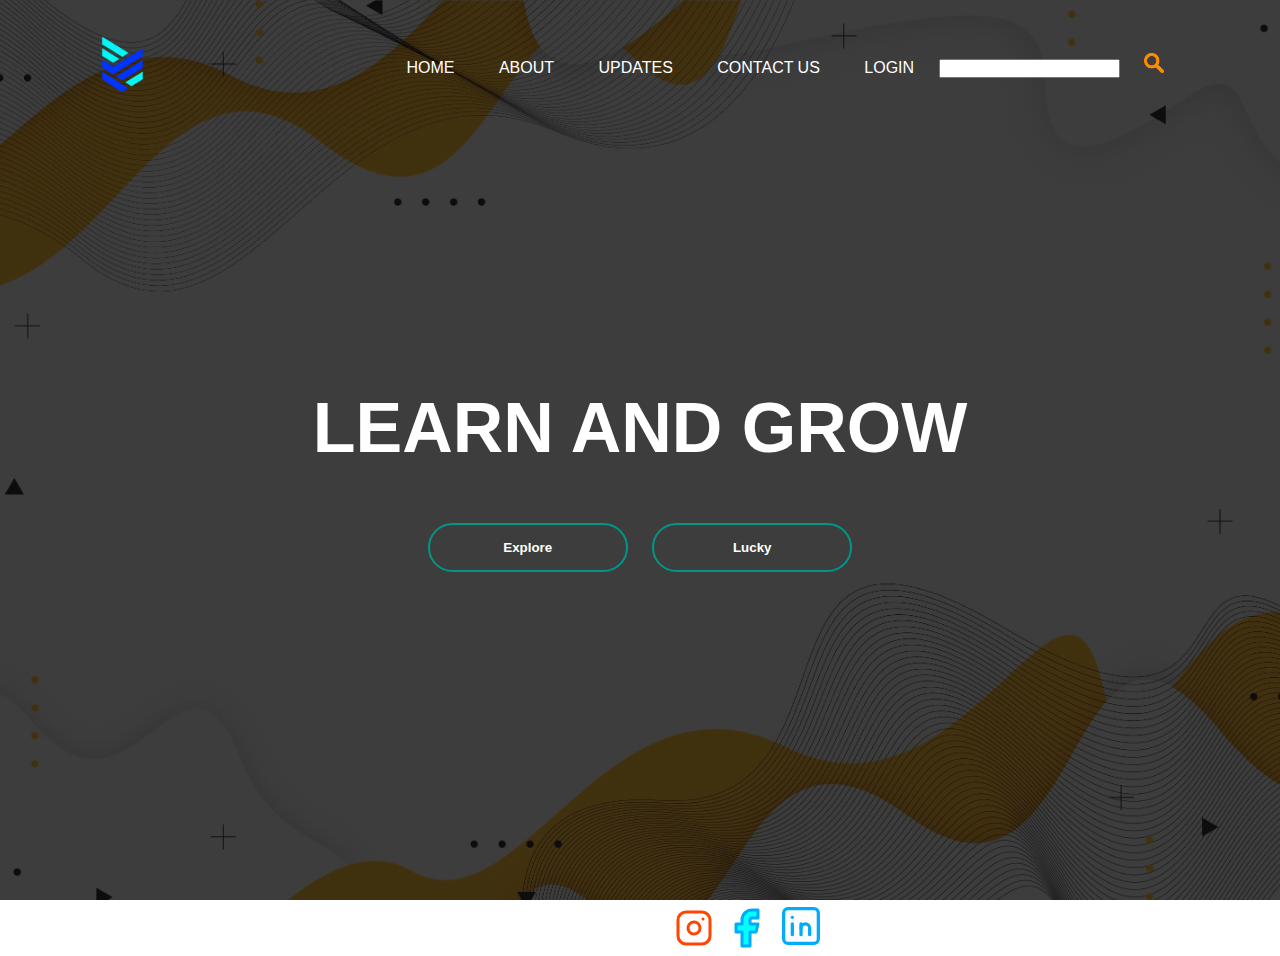
<file: index.html>
<html>

<head>
    <title>Resources</title>
    <link rel="stylesheet" href="style.css">
    <link rel="icon" type="image/svg+xml" href="logo.png">

</head>

<body>
    <div class="banner">
        <div class="navbar">
            <a href="Home.html"><img src="Logo.png" class="logo"></a>
            <ul>
                <li>
                <li> <a href="Home.html">Home</a> </li>
                <li> <a href="about.html" target="_blank">About</a> </li>
                <li><a href="Update.html">Updates</a> </li>
                <li> <a href="">Contact US</a> </li>
                <li> <a href="Login.html">Login</a> </li>
                <input type="search" name="Abc" id="se">
                <li><a href=""><img src="serc.png" class="search"></a></li>
                </li>
            </ul>
        </div>
    </div>
    <div class="content">
        <h1>LEARN AND GROW</h1>
        <!-- <p></p> -->
        <div>
            <button type="button"><span></span><a href="explore.html">Explore</a></button>
            <button type="button" href=""><span></span><a href="lucky.html">Lucky</a></button>
        </div>
    </div>

    </div>
    <div>
        <footer>
            <a target="_blank" href="https://www.instagram.com/akshaymatale008/" class="insta-icon"><svg xmlns="http://www.w3.org/2000/svg"
                    class="icon icon-tabler icon-tabler-brand-instagram" width="48" height="48" viewBox="0 0 24 24"
                    stroke-width="1.5" stroke="#ff4500" fill="none" stroke-linecap="round" stroke-linejoin="round" >
                    <path stroke="none" d="M0 0h24v24H0z" fill="" />
                    <rect x="4" y="4" width="16" height="16" rx="4" />
                    <circle cx="12" cy="12" r="3" />
                    <line x1="16.5" y1="7.5" x2="16.5" y2="7.501" />
                </svg></a>
            <a target="_blank" href="https://facebook.com/akshay.matale.54" class="fa-icon"><svg xmlns="http://www.w3.org/2000/svg"
                    class="icon icon-tabler icon-tabler-brand-facebook" width="48" height="48" viewBox="0 0 24 24"
                    stroke-width="1.5" stroke="#00abfb" fill="aqua" stroke-linecap="round" stroke-linejoin="round">
                    <path stroke="none" d="M0 0h24v24H0z" fill="none" />
                    <path d="M7 10v4h3v7h4v-7h3l1 -4h-4v-2a1 1 0 0 1 1 -1h3v-4h-3a5 5 0 0 0 -5 5v2h-3" />
                </svg></a>
            <a target="" href="" class="fa fa-LinkedIn" title="LinkedIn"><svg xmlns="http://www.w3.org/2000/svg"
                    class="icon icon-tabler icon-tabler-brand-linkedin" width="52" height="52" viewBox="0 0 24 24"
                    stroke-width="1.5" stroke="#00abfb" fill="none" stroke-linecap="round" stroke-linejoin="round">
                    <path stroke="none" d="M0 0h24v24H0z" fill="none" />
                    <rect x="4" y="4" width="16" height="16" rx="2" />
                    <line x1="8" y1="11" x2="8" y2="16" />
                    <line x1="8" y1="8" x2="8" y2="8.01" />
                    <line x1="12" y1="16" x2="12" y2="11" />
                    <path d="M16 16v-3a2 2 0 0 0 -4 0" />
                </svg></a>
            <!-- <a href="" class="fa fa-Telegram" title="Telegram">
                <?xml version="1.0" encoding="UTF-8" standalone="no"?>
                <!DOCTYPE svg PUBLIC "-//W3C//DTD SVG 1.1//EN" "http://www.w3.org/Graphics/SVG/1.1/DTD/svg11.dtd"><svg
                    width="74px" height="64px" version="1.1" xmlns="http://www.w3.org/2000/svg"
                    xmlns:xlink="http://www.w3.org/1999/xlink" xml:space="preserve" xmlns:serif="http://www.serif.com/"
                    style="fill-rule:evenodd;clip-rule:evenodd;stroke-linejoin:round;stroke-miterlimit:1.41421;">
                    <path id="telegram-5"
                        d="M12,0c-6.627,0 -12,5.373 -12,12c0,6.627 5.373,12 12,12c6.627,0 12,-5.373 12,-12c0,-6.627 -5.373,-12 -12,-12Zm0,2c5.514,0 10,4.486 10,10c0,5.514 -4.486,10 -10,10c-5.514,0 -10,-4.486 -10,-10c0,-5.514 4.486,-10 10,-10Zm2.692,14.889c0.161,0.115 0.368,0.143 0.553,0.073c0.185,-0.07 0.322,-0.228 0.362,-0.42c0.435,-2.042 1.489,-7.211 1.884,-9.068c0.03,-0.14 -0.019,-0.285 -0.129,-0.379c-0.11,-0.093 -0.263,-0.12 -0.399,-0.07c-2.096,0.776 -8.553,3.198 -11.192,4.175c-0.168,0.062 -0.277,0.223 -0.271,0.4c0.006,0.177 0.125,0.33 0.296,0.381c1.184,0.354 2.738,0.847 2.738,0.847c0,0 0.725,2.193 1.104,3.308c0.047,0.139 0.157,0.25 0.301,0.287c0.145,0.038 0.298,-0.001 0.406,-0.103c0.608,-0.574 1.548,-1.461 1.548,-1.461c0,0 1.786,1.309 2.799,2.03Zm-5.505,-4.338l0.84,2.769l0.186,-1.754c0,0 3.243,-2.925 5.092,-4.593c0.055,-0.048 0.062,-0.13 0.017,-0.188c-0.045,-0.057 -0.126,-0.071 -0.188,-0.032c-2.143,1.368 -5.947,3.798 -5.947,3.798Z" />
                </svg> -->
            </a>
            
        </footer>
    </div>

</body>

</html>
</file>
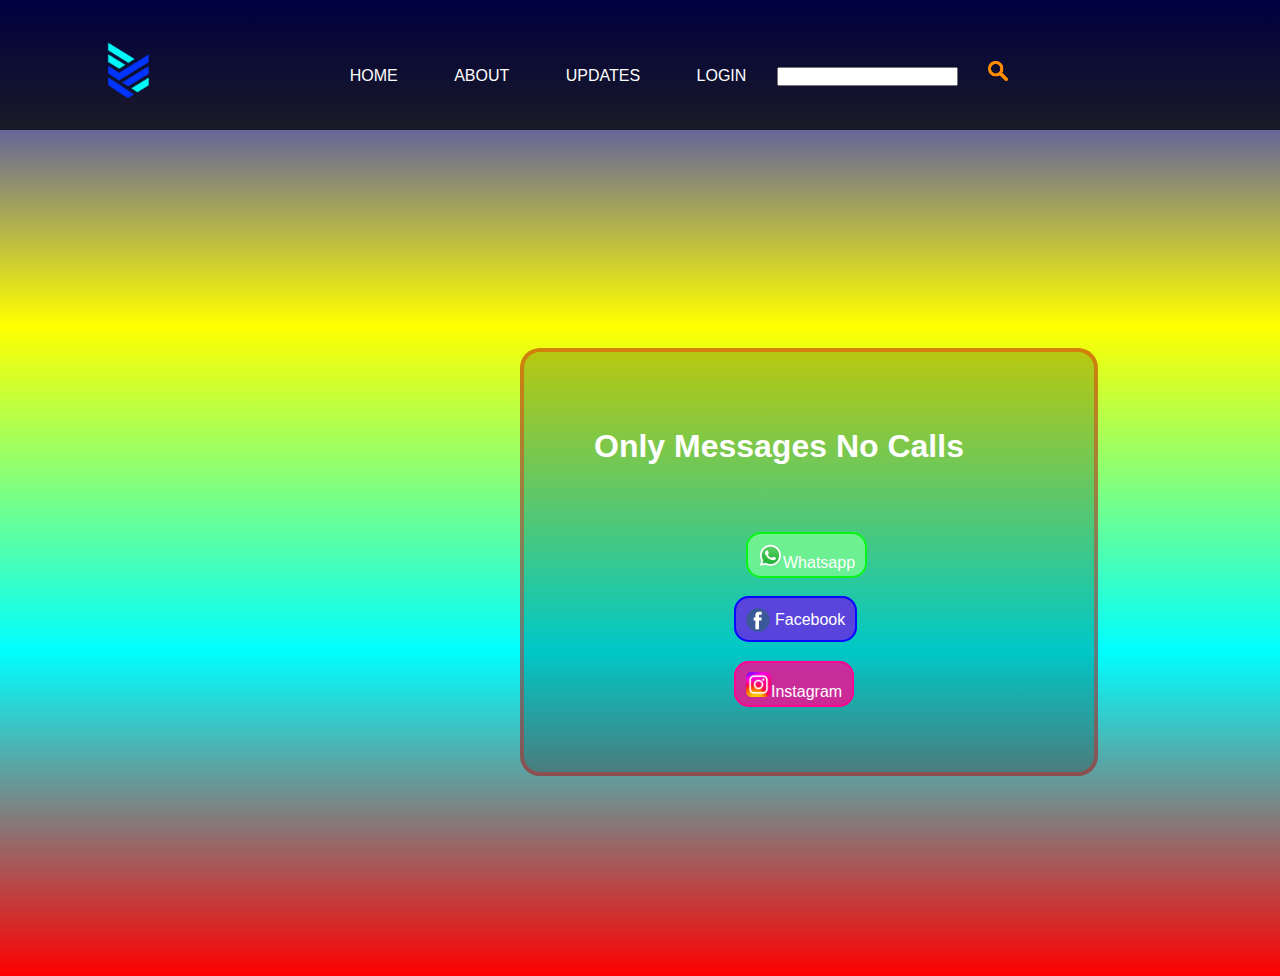
<file: about-success.html>
<!DOCTYPE html>
<html lang="en">

<head>
    <title>About-S</title>
    <link rel="stylesheet" href="a-s.css">
</head>

<body class="a-s">
    <div class="head">
        <div class="navbar">
            <a href="Home.html"><img src="Logo.png" class="logo"></a>
            <ul>
                <li>
                <li> <a href="Home.html">Home</a> </li>
                <li> <a href="about.html" target="_blank">About</a> </li>
                <li><a href="Update.html">Updates</a> </li>
                <!-- <li> <a href="">Contact US</a> </li> -->
                <li> <a href="Login.html">Login</a> </li>
                <input type="search" name="Abc" id="se">
                <li><a href=""><img src="serc.png" class="search"></a</li>
                </li>
            </ul>
        </div>
    </div>
    <div class="chat">
        <div>
            <h1 class="mess">Only Messages No Calls</h1>
            <br>
            <div class="button">
                <a href="https://wa.me/qr/J6OK7QZS3YWF1" class="wa-bu"><img src="whatsapp.png" class="whats"><span class="what">Whatsapp</span></a>
                <!-- <a class="wa-bu" href="https://wa.me/qr/J6OK7QZS3YWF1" rel="noreferrer" target="_blank" style="margin-right: 10px;">
                    <svg x="0px" y="0px" viewBox="0 0 112.2 112.2" style="width: 24px;">
                        <circle fill="#3B5998" cx="56.1" cy="56.1" r="55"></circle>
                        <path fill="#FFFFFF" d="M73.5,31.6h-9.1c-1.4,0-3.6,0.8-3.6,3.9v8.5h12.6L72,58.3H60.8v40.8H43.9V58.3h-8V43.9h8v-9.2
c0-6.7,3.1-17,17-17h12.5v13.9H73.5z"></path>
                    </svg><span
                        style="position: relative;top: -7px;margin-left: 5px;">Whatsapp</span></a> -->
                <br><br><br>
                <!-- <a href="https://facebook.com/akshay.matale.54" class="fa-bu">Facebook</a> -->
                <a class="fa-bu" href="https://facebook.com/akshay.matale.54" rel="noreferrer" target="_blank"
                    style="margin-right: 10px;">
                    <svg x="0px" y="0px" viewBox="0 0 112.2 112.2" style="width: 24px;">
                        <circle fill="#3B5998" cx="56.1" cy="56.1" r="55"></circle>
                        <path fill="#FFFFFF" d="M73.5,31.6h-9.1c-1.4,0-3.6,0.8-3.6,3.9v8.5h12.6L72,58.3H60.8v40.8H43.9V58.3h-8V43.9h8v-9.2
c0-6.7,3.1-17,17-17h12.5v13.9H73.5z"></path>
                    </svg><span style="position: relative;top: -7px;margin-left: 5px;">Facebook</span></a>
                <br><br><br>
                <a href="https://instgram.com/akshaymatale008" class="in-bu"> <img class="insta" src="Instagram_logo_2022.svg.png"><span>Instagram</span></a>
                <!-- <a class="in-bu" href="https://instgram.com/akshaymatale008" rel="noreferrer" target="_blank" style="margin-right: 10px;">
                    <svg x="0px" y="0px" viewBox="0 0 112.2 112.2" style="width: 24px;">
                        <circle fill="#3B5998" cx="56.1" cy="56.1" r="55"></circle>
                        <path fill="#FFFFFF" d="M73.5,31.6h-9.1c-1.4,0-3.6,0.8-3.6,3.9v8.5h12.6L72,58.3H60.8v40.8H43.9V58.3h-8V43.9h8v-9.2
c0-6.7,3.1-17,17-17h12.5v13.9H73.5z"></path>
                    </svg><span
                        style="position: relative;top: -7px;margin-left: 5px;">Instagram</span></a> -->
            </div>
        </div>

    </div>


</body>

</html>
</file>
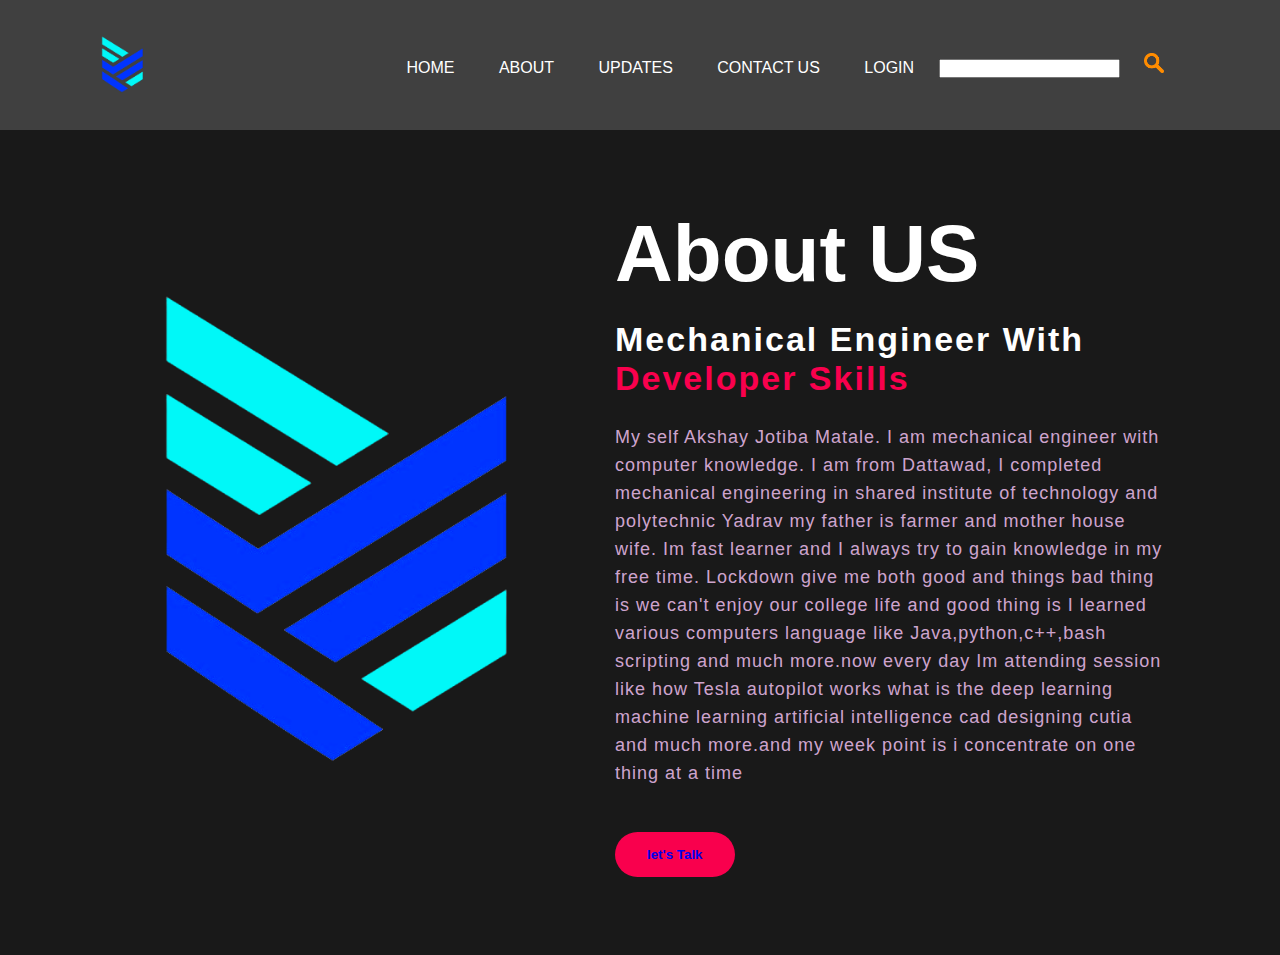
<file: about.html>
<html>

<head>
    <link rel="stylesheet" href="about.css">
    <title>About US Section</title>
</head>

<body>
    <div class="head">
        <div class="navbar">
            <a href="Home.html"><img src="Logo.png" class="logo"></a>
            <ul>
                <li>
                <li> <a class="ac" href="Home.html">Home</a> </li>
                <li> <a class="ac" href="about.html" target="_blank">About</a> </li>
                <li><a class="ac" href="Update.html">Updates</a> </li>
                <li> <a class="ac" href="contactus.html">Contact US</a> </li>
                <li> <a class="ac" href="Login.html">Login</a> </li>
                <input type="search" name="Abc" id="se">
                <li><a class="ac" href=""><img src="serc.png" class="search"></a></li>
                </li>
            </ul>
        </div>
    </div>
    <section class="about">
        <div class="main">
            <img src="Logo.png">
            <div class="about-text">
                <h1>About US</h1>
                <h5>Mechanical Engineer With<span> Developer skills</span>
                </h5>
                <p>My self Akshay Jotiba Matale. I am mechanical engineer with computer knowledge. I am from Dattawad, I
                    completed mechanical engineering in shared institute of technology and polytechnic Yadrav my father
                    is farmer and mother house wife. Im fast learner and I always try to gain knowledge in my free time.
                    Lockdown give me both good and things bad thing is we can't enjoy our college life and good thing is
                    I learned various computers language like Java,python,c++,bash scripting and much more.now every day
                    Im attending session like how Tesla autopilot works what is the deep learning machine learning
                    artificial intelligence cad designing cutia and much more.and my week point is i concentrate on one
                    thing at a time</p>
                <button type="button"><a class="abc" href="about-success.html" target="_blank">let's Talk</a>
                </button>
            </div>
        </div>

    </section>
</body>

</html>
</file>
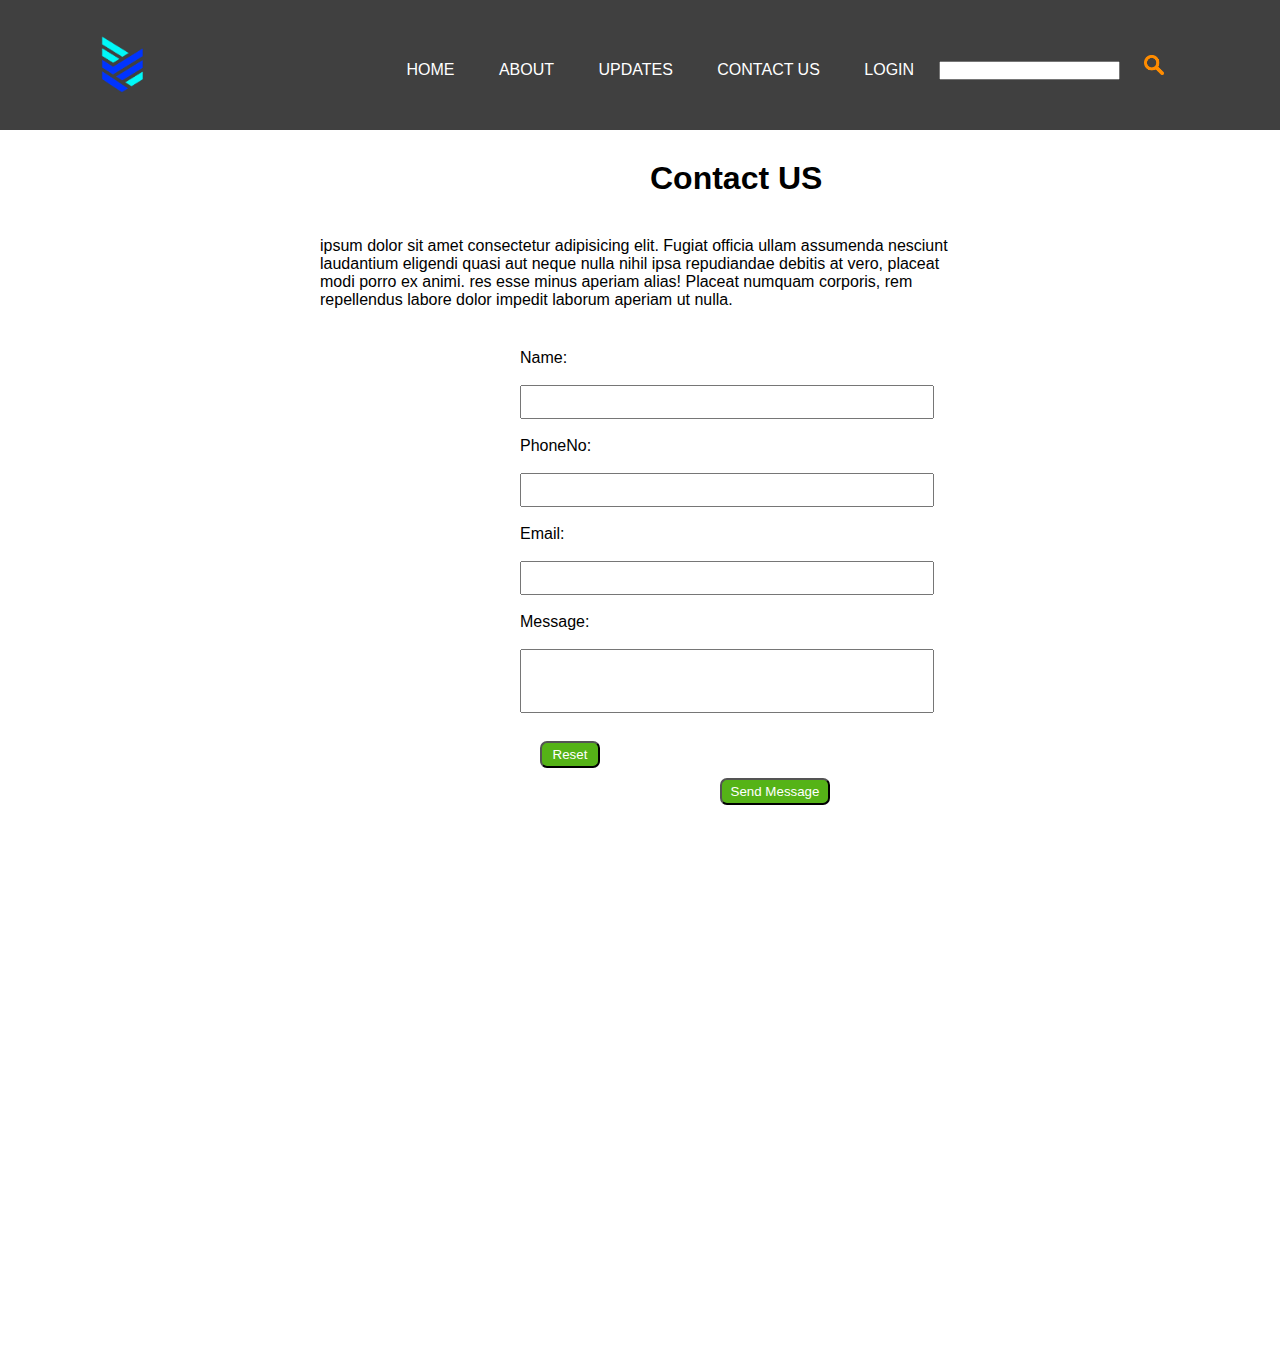
<file: contactus.html>
<!DOCTYPE html>
<html lang="en">

<head>
    <meta charset="UTF-8">
    <meta http-equiv="X-UA-Compatible" content="IE=edge">
    <meta name="viewport" content="width=device-width, initial-scale=1.0">
    <title>Contact Us</title>
    <link rel="stylesheet" href="contactus.css">
</head>

<body>
    <div class="head">
        <div class="navbar">
            <a href="Home.html"><img src="Logo.png" class="logo"></a>
            <ul>
                <li>
                <li> <a class="ac" href="Home.html">Home</a> </li>
                <li> <a class="ac" href="about.html" target="_blank">About</a> </li>
                <li><a class="ac" href="Update.html">Updates</a> </li>
                <li> <a class="ac" href="contactus.html">Contact US</a> </li>
                <li> <a class="ac" href="Login.html">Login</a> </li>
                <input type="search" name="Abc" id="se">
                <li><a class="ac" href=""><img src="serc.png" class="search"></a></li>
                </li>
            </ul>
        </div>
    </div>
    <div>
        <h1>Contact US</h1>
        <p class="te"> ipsum dolor sit amet consectetur adipisicing elit. Fugiat officia ullam assumenda nesciunt
            laudantium eligendi quasi aut neque nulla nihil ipsa repudiandae debitis at vero, placeat modi porro ex
            animi. res esse minus aperiam alias! Placeat numquam corporis, rem repellendus labore dolor impedit
            laborum aperiam ut nulla.</p>
    </div>
    <div class="box">
        Name: <br><br>
        <input type="text"   class="na" >
       <br><br>
        PhoneNo: <br>
        <br><input type="number" class="ph">
        <br><br>
        Email: <br><br>
        <input type="email"  class="em" >
        <br><br>
        Message: <br><br>
        <input type="text" class="me">
        <br><br>
        <input type="reset" class="re">
        <button type="submit" class="su">Send Message</button>
        

    </div>
    <div class="map">
        <iframe
            src="https://www.google.com/maps/embed?pb=!1m14!1m8!1m3!1d12968.096645221052!2d73.94343090515608!3d18.499822092003082!3m2!1i1024!2i768!4f13.1!3m3!1m2!1s0x3bc2c3942236bb0b%3A0x3fd1047c9aefb7!2sHadapsar%20Gadital%20Bus%20Stand!5e0!3m2!1sen!2sin!4v1674715835688!5m2!1sen!2sin"
            width="1490" height="450" style="border:0;" allowfullscreen="" loading="lazy"
            referrerpolicy="no-referrer-when-downgrade"></iframe>
    </div>

</body>

</html>
</file>
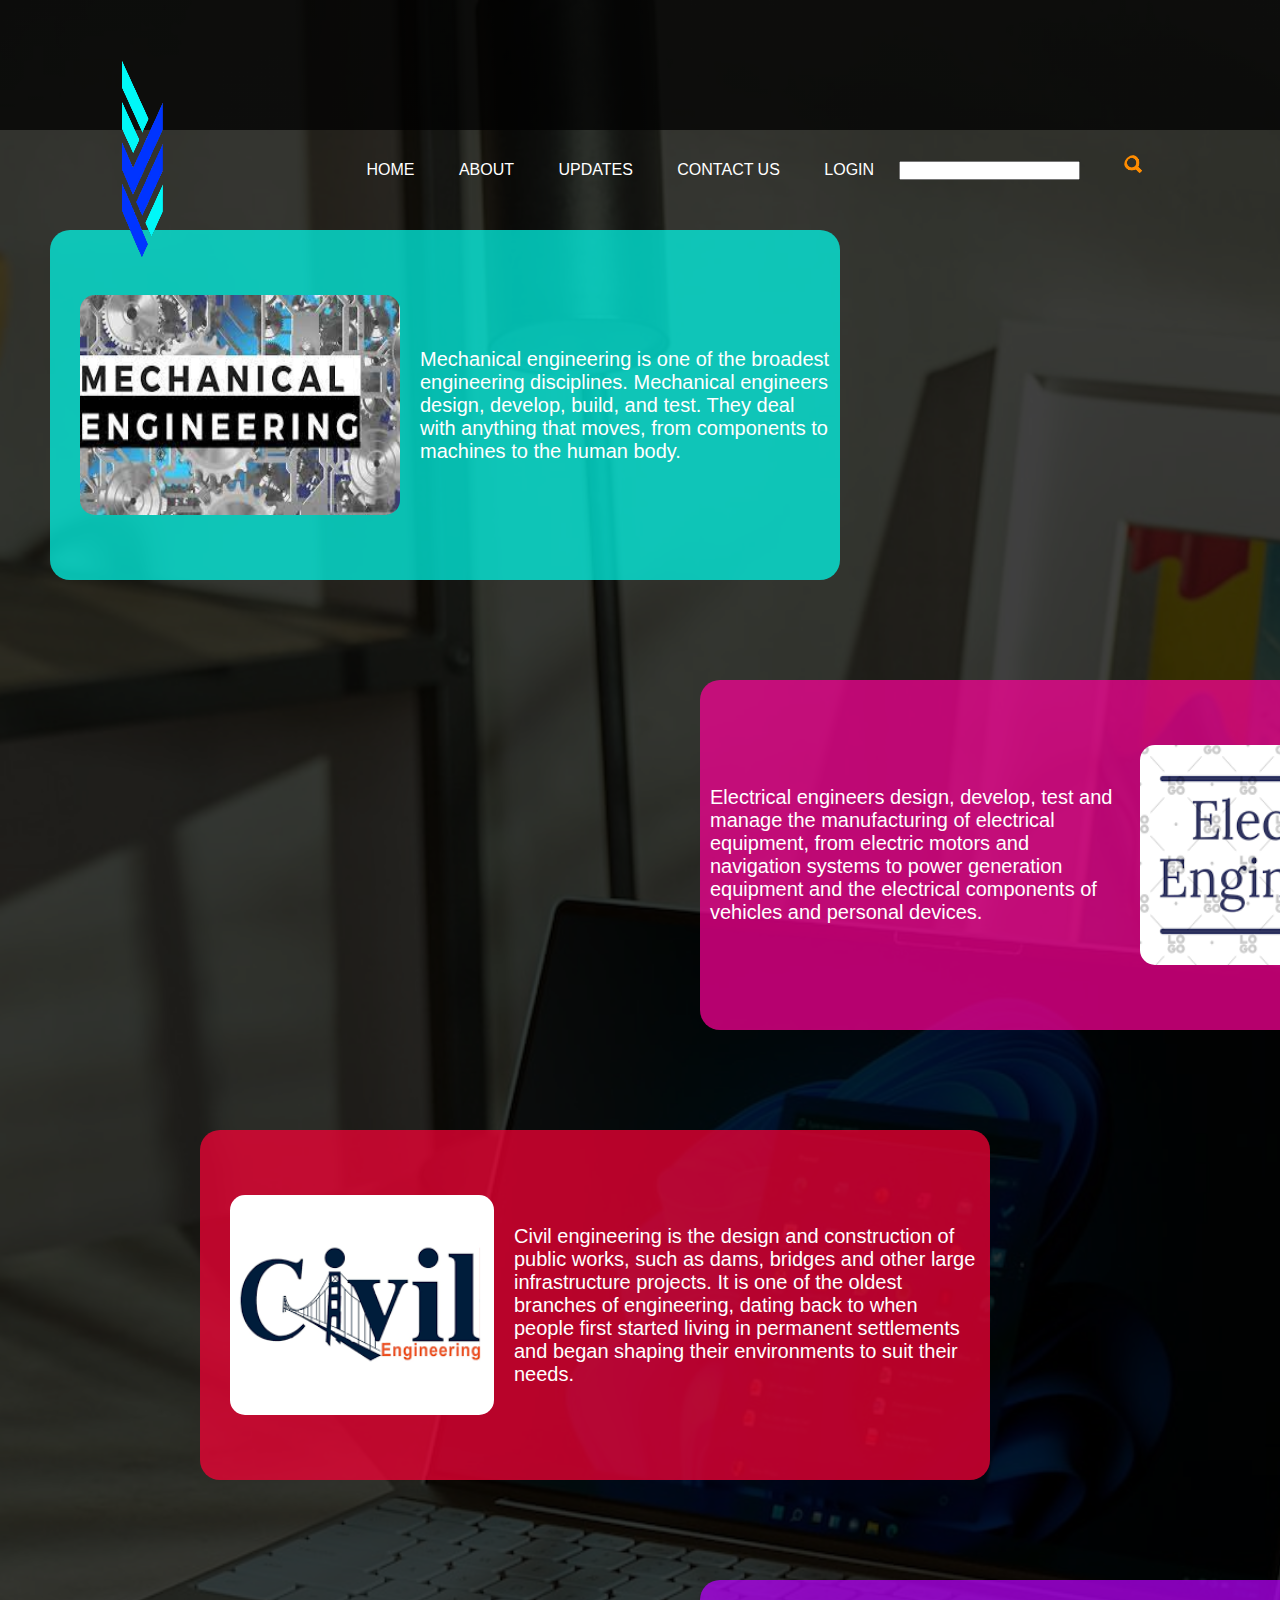
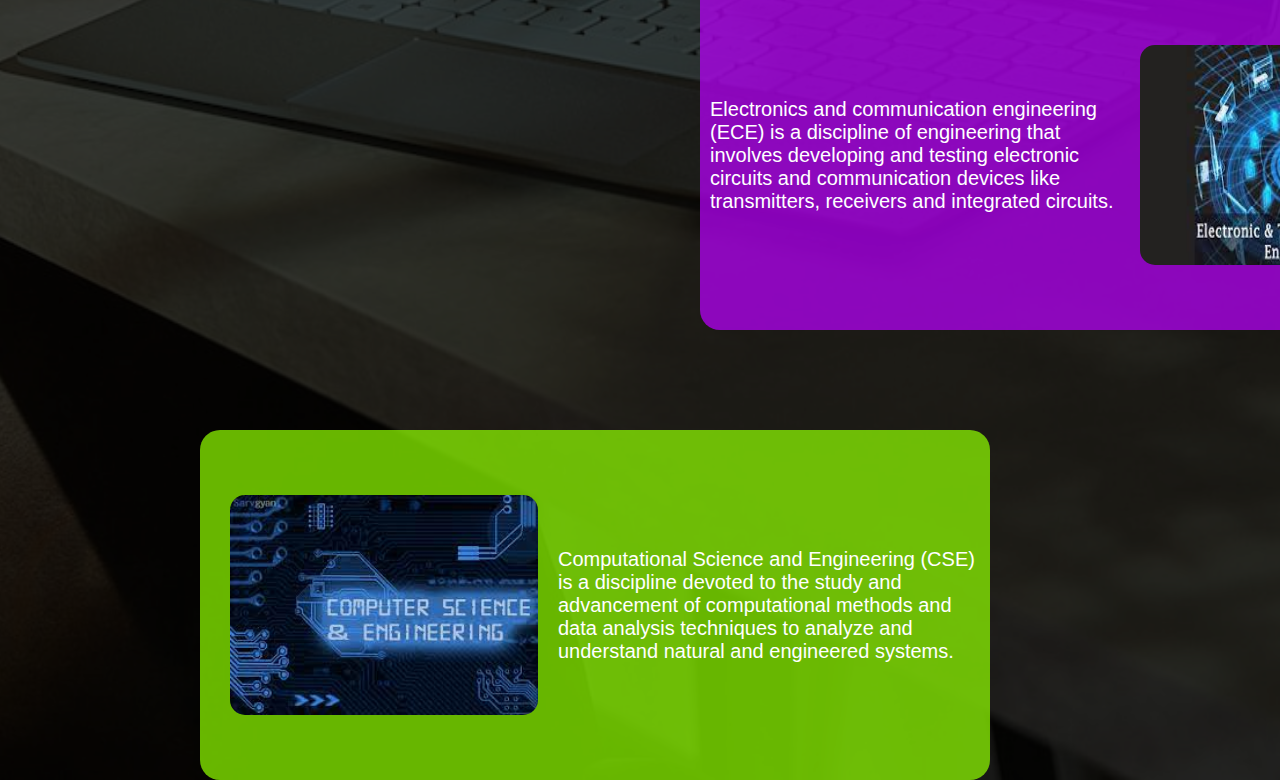
<file: explore.html>
<!DOCTYPE html>
<html lang="en">

<head>
  <link rel="stylesheet" href="explore.css">
  <title>Exlore</title>

</head>

<body  class="data">
  <div class="head">
    <div class="navbar">
        <a class="ac" href="Home.html"><img src="Logo.png" class="logo"></a>
        <ul>
            <li>
            <li> <a class="ac" href="Home.html">Home</a> </li>
            <li> <a class="ac" href="about.html" target="_blank">About</a> </li>
            <li><a class="ac" href="Update.html">Updates</a> </li>
            <li> <a class="ac" href="contactus.html">Contact US</a> </li>
            <li> <a class="ac" href="Login.html">Login</a> </li>
            <input type="search" name="Abc" id="se">
            <li><a class="ac" href=""><img src="serc.png" class="search"></a></li>
            </li>
        </ul>
    </div>
</div>
  <div>
  <div>
    <a target="_blank"  class="mech" href="https://drive.google.com/drive/folders/1sgGvDSkYkvK1KO72wf6nIHLB2umaeEgl?usp=share_link">
      <img src="me.jpg">
      <p>Mechanical engineering is one of the broadest engineering disciplines. Mechanical engineers design,
        develop, build, and test. They deal with anything that moves, from components to machines to the human body.</p>
    </a>
    <a target="_blank" class="electrical" href="">
      <p class="m-t">
        Electrical engineers design, develop, test and manage the manufacturing of electrical equipment, from electric
        motors and navigation systems to power generation equipment and the electrical components of vehicles and
        personal devices.
      </p>
      <img src="electrical.png">
    </a>
    <a target="_blank" class="civil" href="">
      <img src="civil.png">
      <p class="m-t">
        Civil engineering is the design and construction of public works, such as dams, bridges and other large
        infrastructure projects. It is one of the oldest branches of engineering, dating back to when people first
        started living in permanent settlements and began shaping their environments to suit their needs.
      </p>
    </a>
    <a target="_blank" class="entc" href="">
      <p class="m-t">
        Electronics and communication engineering (ECE) is a discipline of engineering that involves developing and
        testing electronic circuits and communication devices like transmitters, receivers and integrated circuits.
      </p>
      <img src="entc.jpg">
    </a>
    <a target="_blank" class="cse" href="">
      <img src="cse.jpg">
      <p class="m-t">
        Computational Science and Engineering (CSE) is a discipline devoted to the study and advancement of
        computational methods and data analysis techniques to analyze and understand natural and engineered systems.
      </p>
    </a>
    <!-- <a class="mech"
      href="">
      <img src="me.jpg">
    </a> -->

  </div>
</div>

</body>

</html>
</file>
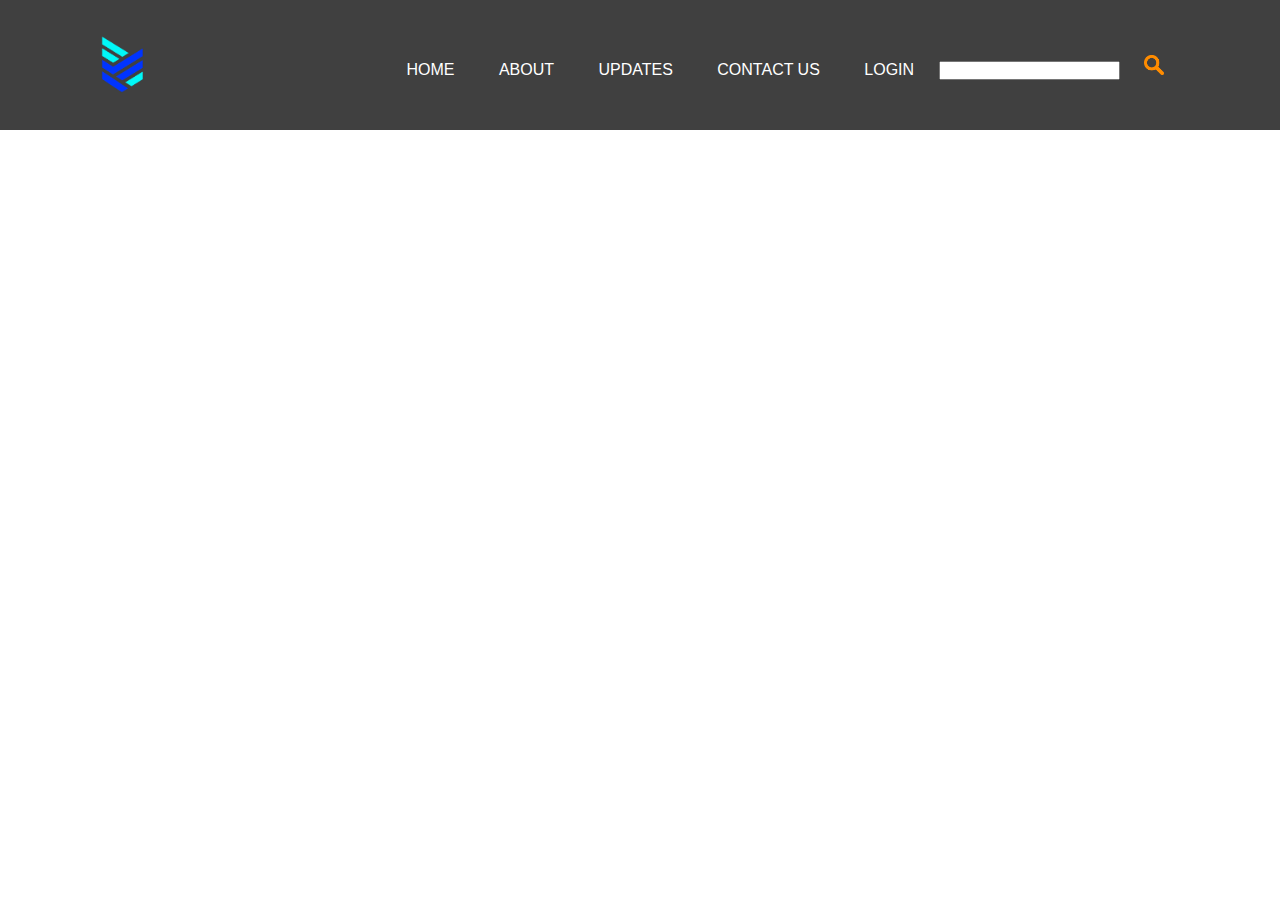
<file: header.html>
<!DOCTYPE html>
<html lang="en">

<head>
    <meta charset="UTF-8">
    <meta http-equiv="X-UA-Compatible" content="IE=edge">
    <meta name="viewport" content="width=device-width, initial-scale=1.0">
    <title>Header</title>
    <link rel="stylesheet" href="header.css">
</head>

<body>
    <div class="head">
        <div class="navbar">
            <a href="Home.html"><img src="Logo.png" class="logo"></a>
            <ul>
                <li>
                <li> <a class="ac" href="Home.html">Home</a> </li>
                <li> <a class="ac" href="about.html" target="_blank">About</a> </li>
                <li><a class="ac" href="Update.html">Updates</a> </li>
                <li> <a class="ac" href="contactus.html">Contact US</a> </li>
                <li> <a class="ac" href="Login.html">Login</a> </li>
                <input type="search" name="Abc" id="se">
                <li><a class="ac" href=""><img src="serc.png" class="search"></a></li>
                </li>
            </ul>
        </div>
    </div>
</body>
</html>
</file>
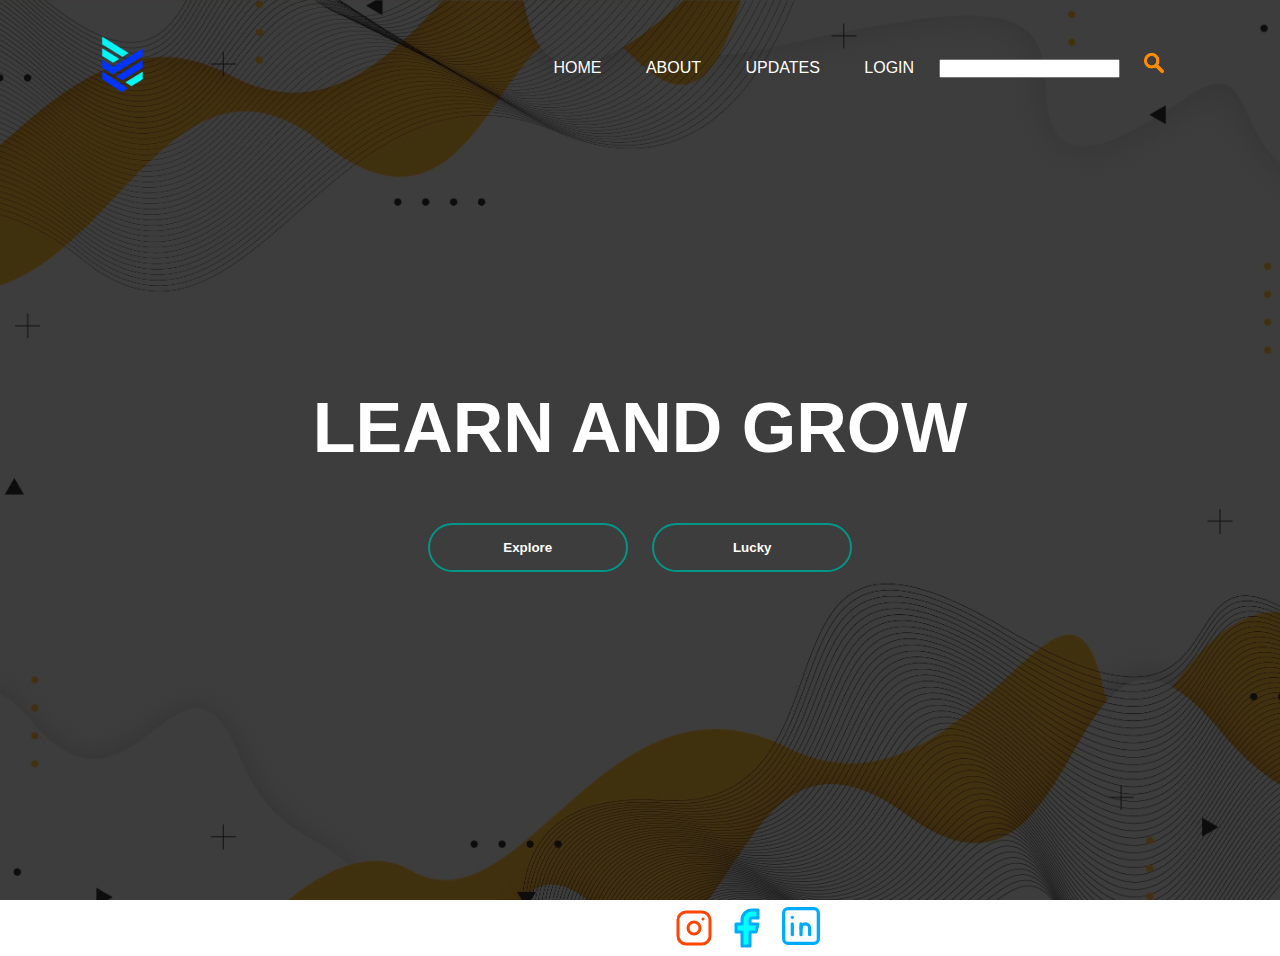
<file: Home.html>
<html>

<head>
    <title>Resources</title>
    <link rel="stylesheet" href="style.css">
    <link rel="icon" type="image/svg+xml" href="logo.png">

</head>

<body>
    <div class="banner">
        <div class="navbar">
            <a href="Home.html"><img src="Logo.png" class="logo"></a>
            <ul>
                <li>
                <li> <a href="Home.html">Home</a> </li>
                <li> <a href="about.html" target="_blank">About</a> </li>
                <li><a href="Update.html">Updates</a> </li>
                <!-- <li> <a href="">Contact US</a> </li> -->
                <li> <a href="Login.html">Login</a> </li>
                <input type="search" name="Abc" id="se">
                <li><a href=""><img src="serc.png" class="search"></a></li>
                </li>
            </ul>
        </div>
    </div>
    <div class="content">
        <h1>LEARN AND GROW</h1>
        <!-- <p></p> -->
        <div>
            <button type="button"><span></span><a href="explore.html">Explore</a></button>
            <button type="button" href=""><span></span><a href="lucky.html">Lucky</a></button>
        </div>
    </div>

    </div>
    <div>
        <footer>
            <a target="_blank" href="https://www.instagram.com/akshaymatale008/" class="insta-icon"><svg xmlns="http://www.w3.org/2000/svg"
                    class="icon icon-tabler icon-tabler-brand-instagram" width="48" height="48" viewBox="0 0 24 24"
                    stroke-width="1.5" stroke="#ff4500" fill="none" stroke-linecap="round" stroke-linejoin="round" >
                    <path stroke="none" d="M0 0h24v24H0z" fill="" />
                    <rect x="4" y="4" width="16" height="16" rx="4" />
                    <circle cx="12" cy="12" r="3" />
                    <line x1="16.5" y1="7.5" x2="16.5" y2="7.501" />
                </svg></a>
            <a target="_blank" href="https://facebook.com/akshay.matale.54" class="fa-icon"><svg xmlns="http://www.w3.org/2000/svg"
                    class="icon icon-tabler icon-tabler-brand-facebook" width="48" height="48" viewBox="0 0 24 24"
                    stroke-width="1.5" stroke="#00abfb" fill="aqua" stroke-linecap="round" stroke-linejoin="round">
                    <path stroke="none" d="M0 0h24v24H0z" fill="none" />
                    <path d="M7 10v4h3v7h4v-7h3l1 -4h-4v-2a1 1 0 0 1 1 -1h3v-4h-3a5 5 0 0 0 -5 5v2h-3" />
                </svg></a>
            <a target="" href="" class="fa fa-LinkedIn" title="LinkedIn"><svg xmlns="http://www.w3.org/2000/svg"
                    class="icon icon-tabler icon-tabler-brand-linkedin" width="52" height="52" viewBox="0 0 24 24"
                    stroke-width="1.5" stroke="#00abfb" fill="none" stroke-linecap="round" stroke-linejoin="round">
                    <path stroke="none" d="M0 0h24v24H0z" fill="none" />
                    <rect x="4" y="4" width="16" height="16" rx="2" />
                    <line x1="8" y1="11" x2="8" y2="16" />
                    <line x1="8" y1="8" x2="8" y2="8.01" />
                    <line x1="12" y1="16" x2="12" y2="11" />
                    <path d="M16 16v-3a2 2 0 0 0 -4 0" />
                </svg></a>
            </a>
            
        </footer>
    </div>

</body>

</html>
</file>
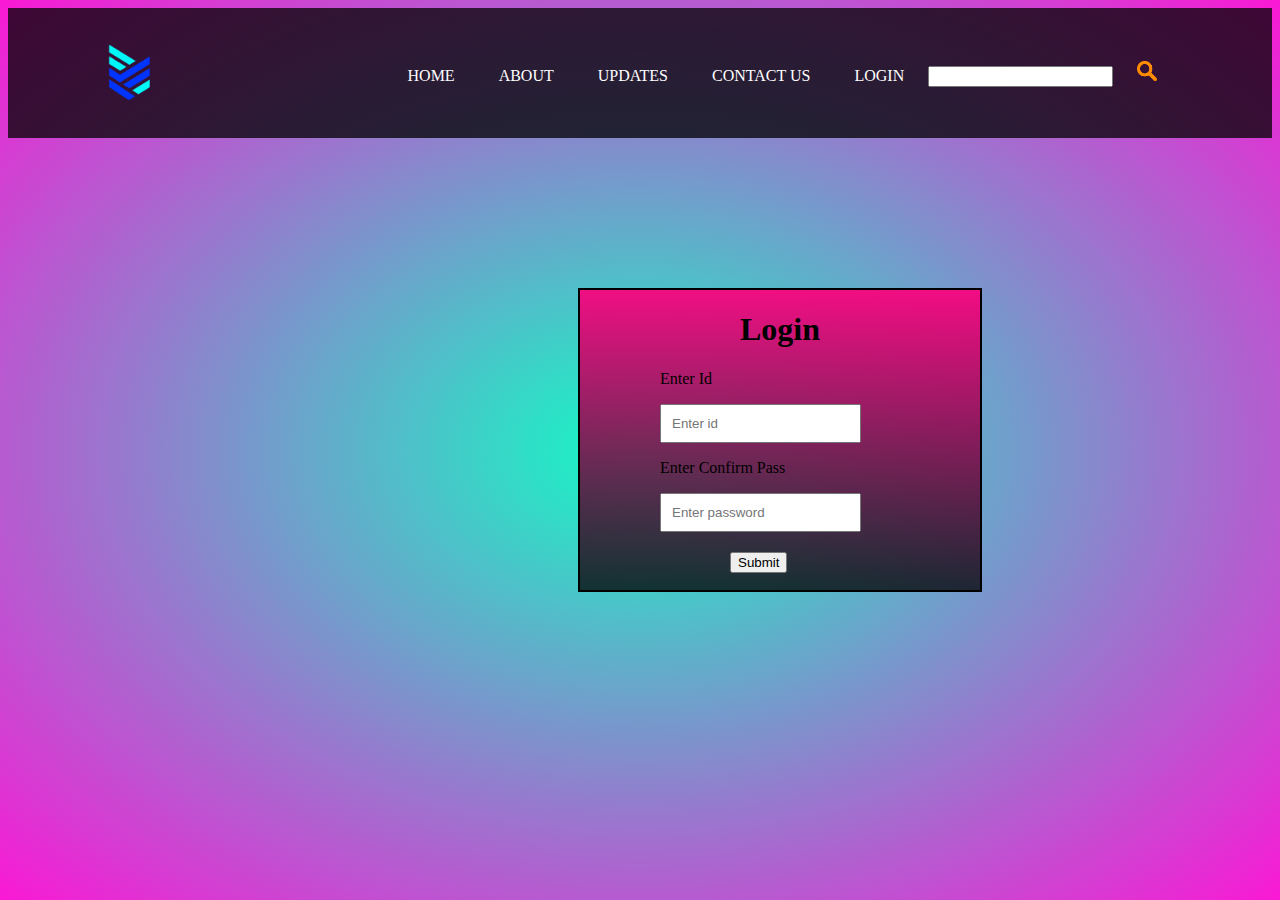
<file: Login.html>
<html>

<head>
    <link rel="stylesheet" href="Login.css">
    <style>
    </style>
    <script>
        function fa() {
            if (a.value == "" || b.value == "") {
                f()
                document.getElementById("a").style.border = "3px solid red"
                document.getElementById("b").style.border = "3px solid red"
                bt.value = "Fill Data First"
            }
            else {
                document.getElementById("a").style.border = "3px solid green"
                document.getElementById("b").style.border = "3px solid green"
                bt.value = "Good"
                bt.style.left = "120px";
            }
        }
        flag = 1
        function f() {
            if (flag == 1) {
                bt.style.left = "210px"
                flag = 2
            }
            else if (flag == 2) {
                bt.style.left = "80px"
                flag = 1
            }
        } 
    </script>
</head>

<body class="lb">
    <div class="head">
        <div class="navbar">
            <a href="Home.html"><img src="Logo.png" class="logo"></a>
            <ul>
                <li>
                <li> <a class="ac" href="Home.html">Home</a> </li>
                <li> <a class="ac" href="about.html" target="_blank">About</a> </li>
                <li><a class="ac" href="Update.html">Updates</a> </li>
                <li> <a class="ac" href="contactus.html">Contact US</a> </li>
                <li> <a class="ac" href="Login.html">Login</a> </li>
                <input type="search" name="Abc" id="se">
                <li><a class="ac" href=""><img src="serc.png" class="search"></a></li>
                </li>
            </ul>
        </div>
    </div>
    <div class="outer">
        <h1 style="text-align:center">Login</h1>
        <p>Enter Id</p>
        <input class="in" type="text" placeholder="Enter id" id="a" />
        <p>Enter Confirm Pass</p>
        <input class="in" type="password" placeholder="Enter password" id="b" />
        <br>
        <input type="submit" onmouseenter="fa()" onclick="alert('You Are IN')" id="bt" />

    </div>

</body>


</html>
</file>
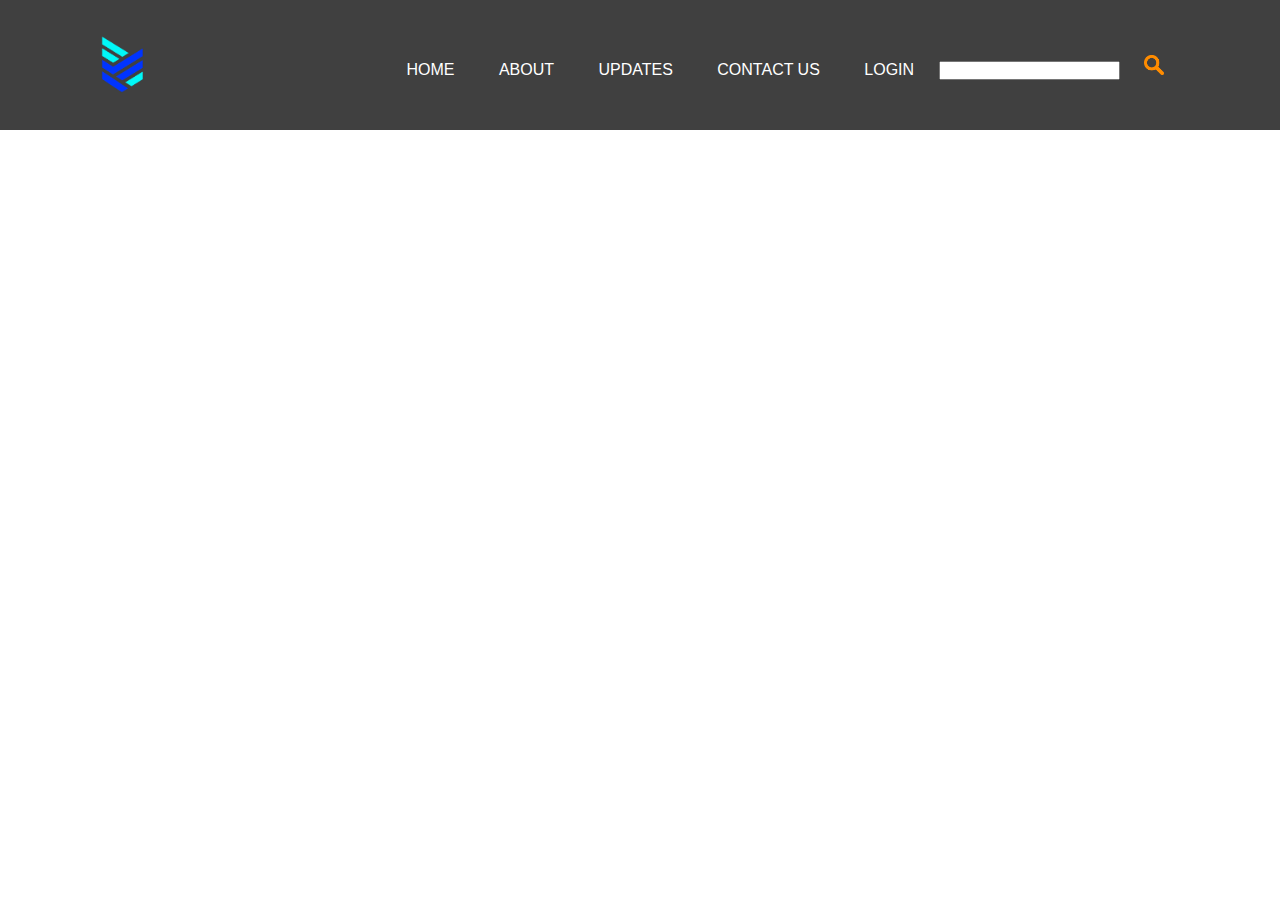
<file: lucky.html>
<!DOCTYPE html>
<html lang="en">
<head>
    <meta charset="UTF-8">
    <meta http-equiv="X-UA-Compatible" content="IE=edge">
    <meta name="viewport" content="width=device-width, initial-scale=1.0">
    <title>Document</title>
    <link rel="stylesheet" href="lucky.css">
</head>
<body>
    <div class="head">
        <div class="navbar">
            <a href="Home.html"><img src="Logo.png" class="logo"></a>
            <ul>
                <li>
                <li> <a class="ac" href="Home.html">Home</a> </li>
                <li> <a class="ac" href="about.html" target="_blank">About</a> </li>
                <li><a class="ac" href="Update.html">Updates</a> </li>
                <li> <a class="ac" href="contactus.html">Contact US</a> </li>
                <li> <a class="ac" href="Login.html">Login</a> </li>
                <input type="search" name="Abc" id="se">
                <li><a class="ac" href=""><img src="serc.png" class="search"></a></li>
                </li>
            </ul>
        </div>
    </div>
</body>
</html>
</file>
<file: style.css>
*{
    margin: 0;
    padding: 0;
    font-family: sans-serif;
}
.banner{
    width: 100%;
    height: 100vh;
    background-image: linear-gradient(rgba(0,0,0,0.75),rgba(0,0,0,0.75)),url(back-im.jpg);
    background-size: cover;
    background-position: center;
    
}
.navbar{
    width: 85%;
    margin: auto;
    padding: 35px 0;
    display: flex;
    align-items: center;
    justify-content: space-between;
    
}
.logo{
    width: 50px;
    cursor: pointer
}
.navbar ul li{
    list-style: none;
    display: inline-block;
    margin: 0 20px;
    position: relative;

}
.navbar ul li a{
    text-decoration: none;
    color: white;
    text-transform: uppercase;


}
.navbar ul li::after{
    content: '';
    height: 4px;
    width: 0;
    background: #009688;
    position: absolute;
    left: 0;
    bottom: -10px;
    transition: 0.5s;
}
.navbar ul li:hover::after{
    width: 100%;
}
.content{
    width: 100%;
    position: absolute;
    top: 50%;
    transform: translateY(-50%);
    text-align: center;
    color: white;
}
.content h1{
    font-size: 70px;
    margin-top: 80px;
    padding-bottom: 35px;
    

}
.content p{
    margin: 20px;
    font-weight: 100;
    line-height: 25px;
}
.content h1:hover{
    color: aqua;
}
.content p:hover{
    color: aqua;
    
}
button{
    width: 200px;
    padding: 15px 0;
    text-align: center;
    margin: 20px 10px;
    border-radius: 25px;
    font-weight: bold;
    border: 2px solid #009688;
    background: transparent;
    color: white;
    cursor: pointer;
    position: relative;
    overflow: hidden;

}
span{
    background: #009688;
    width: 0%;
    height: 100%;
    border-radius: 25px;
    position: absolute;
    left: 0;
    bottom: 0;
    z-index: -1;
    transition: 0.5s;
}
button a{
    color: white;
    text-decoration: none;
}

button:hover span{
    width: 100%;
}
button:hover{
    border: none;
}
footer{
   margin-left: 670px;
}
.search{
    height: auto;
    width: 20px;
   
}
</file>
<file: a-s.css>
* {
    margin: 0;
    padding: 0;
    font-family: sans-serif;
  }
  .head {
    background-image: linear-gradient(rgba(0, 0, 0, 0.75), rgba(0, 0, 0, 0.75));
   height: 130px;
}
.navbar{
    width: 85%;
    margin: auto;
    padding: 35px 0;
    display: flex;
    align-items: center;
    justify-content: space-between; 
}
.logo{
    width: 50px;
    cursor: pointer
}
.navbar ul li{
    list-style: none;
    display: inline-block;
    margin: 0 20px;
    position: relative;
}
.navbar ul li a{
    text-decoration: none;
    color: rgb(255, 255, 255);
    text-transform: uppercase;
}
.navbar ul li::after{
    content: '';
    height: 3px;
    width: 0;
    background: #009688;
    position: absolute;
    left: 0;
    bottom: -10px;
    transition: 0.5s;
}
.navbar ul li:hover::after{
    width: 100%;
}
.search{
    height: auto;
    width: 20px;
}

.a-s{
    background-image: linear-gradient(blue,yellow,aqua,red);

}
.chat{
    margin: 200px 520px;
    padding: 40px;
    width: 490px;
    height: 340px;
    border: 4px solid rgba(255, 0, 0, 0.36);
    border-radius: 20px;
    background-color: rgba(0, 0, 0, 0.215);
}
.mess{
    padding: 0px 0 60px 30px;
    color: white;
}
a{
    color: white;
    padding: 6px;
    text-decoration: none;
    
    
}
.button .wa-bu{
    margin: 150px 0 0 170px;
    padding: 20px 10px 5px 10px;
    height: 10px;
    width: 20px;
    border: 2px solid rgb(6, 244, 22);
    border-radius: 15px;
    background-color: rgba(127, 255, 148, 0.73);
}
.fa-bu{
    margin: 150px 0 0 170px;
    padding: 20px 10px 5px 10px;
    height: 20px;
    width: 20px;
    border: 2px solid rgb(6, 10, 254);
    border-radius: 15px;
    background-color: rgba(104, 43, 226, 0.841);
}
.in-bu{
    margin: 150px 0 0 170px;
    padding: 20px 10px 5px 10px;
    height: 20px;
    width: 20px;
    border: 2px solid rgb(252, 5, 145);
    border-radius: 15px;
    background-color:rgba(252, 5, 145, 0.781) ;
}
.insta{
    height: auto;
    width: 25px;   
}
.inst{
    padding: 0 0 20px 20px ;
}
.whats{
    height: auto;
    width: 25px;
}
</file>
<file: about.css>
*{
    padding: 0;
    margin: 0;
    font-family: sans-serif;
    box-sizing: border-box;
    position: relative;
}
.head {
    background-image: linear-gradient(rgba(0, 0, 0, 0.75), rgba(0, 0, 0, 0.75));
   height: 130px;
}
.navbar{
    width: 85%;
    margin: auto;
    padding: 35px 0;
    display: flex;
    align-items: center;
    justify-content: space-between; 
}
.logo{
    width: 50px;
    cursor: pointer
}
.navbar ul li{
    list-style: none;
    display: inline-block;
    margin: 0 20px;
    position: relative;
}
.navbar ul li .ac{
    text-decoration: none;
    color: rgb(255, 255, 255);
    text-transform: uppercase;
}
.navbar ul li::after{
    content: '';
    height: 3px;
    width: 0;
    background: #009688;
    position: absolute;
    left: 0;
    bottom: -10px;
    transition: 0.5s;
}
.navbar ul li:hover::after{
    width: 100%;
}
.search{
    height: auto;
    width: 20px;
}
.about{
    width: 100%;
    padding: 78px 0;
    background-color: #191919;
    
}
.about img{
    height: auto;
    width: 420px;
}
.about-text{
    width: 550px;
   
}
.main{
    width: 1130px;
    max-width: 95%;
    margin: 0 auto;
    display: flex;
    align-items: center;
    justify-content: space-around;
}
.about-text h1{
    color: white;
    font-size: 80px;
    text-transform: capitalize;
    margin-bottom: 20px;
}
.about-text h5{
    color: white;
    font-size: 34px;
    text-transform: capitalize;
    margin-bottom: 25px;
    letter-spacing: 2px;
}
span{
    color: #f9004d;
}
.about-text p{
    color: #fcfc;
    letter-spacing: 1px;
    line-height: 28px;
    font-size: 18px;
    margin-bottom: 45px;
}
button{
    background: #f9004d;
    color: white;
    text-decoration: none;
    border: 2px solid transparent;
    font-weight: bold;
    padding: 13px 30px;
    border-radius: 30px;
    transition: 0.4s;
}
button:hover{
    background: transparent;
    border: 2px solid #f9004d;
    cursor: pointer;
}
.button .abc{
    color: white;
    text-decoration: none;
}
.abc{
    text-decoration: none;
}
</file>
<file: contactus.css>
*{
    margin: 0;
    padding: 0;
    font-family: sans-serif;
}
.head {
    background-image: linear-gradient(rgba(0, 0, 0, 0.75), rgba(0, 0, 0, 0.75));
   height: 130px;
}
.navbar{
    width: 85%;
    margin: auto;
    padding: 35px 0;
    display: flex;
    align-items: center;
    justify-content: space-between; 
}
.logo{
    width: 50px;
    cursor: pointer
}
.navbar ul li{
    list-style: none;
    display: inline-block;
    margin: 0 20px;
    position: relative;
}
.navbar ul li .ac{
    text-decoration: none;
    color: rgb(255, 255, 255);
    text-transform: uppercase;
}
.navbar ul li::after{
    content: '';
    height: 3px;
    width: 0;
    background: #009688;
    position: absolute;
    left: 0;
    bottom: -10px;
    transition: 0.5s;
}
.navbar ul li:hover::after{
    width: 100%;
}
.search{
    height: auto;
    width: 20px;
}
h1{
    /* position: absolute; */
    padding: 30px 0 20px 650px;
}
.te{
    margin: 20px;
    padding: 0 300px 20px;
} 
.box{
    margin-top: 20px;
    padding: 0 520px ;
}
.na{
    height: 30px;
    width:  410px;
}
.ph{
    height: 30px;
    width:  410px;
}
.em{
    height: 30px;
    width: 410px;
}
.me{
    height: 60px;
    width: 410px;
}
.re{
    margin: 10px 0 0 20px;
    background: rgba(72, 173, 5, 0.929);
    height: 27px;
    width: 60px;
    border-radius: 7px;
    color: white;
}
.su{
    margin: 10px 0 0 200px;
    background: rgba(72, 173, 5, 0.929);
    height: 27px;
    width: 110px;
    border-radius: 7px;
    color: white;
}
.map{
    margin-top: 110px;
}
</file>
<file: explore.css>
* {
  margin: 0;
  padding: 0;
  font-family: sans-serif;
}
.head {
  background-image: linear-gradient(rgba(0, 0, 0, 0.75), rgba(0, 0, 0, 0.75));
 height: 130px;
}
.navbar{
  width: 85%;
  margin: auto;
  padding: 35px 0;
  display: flex;
  align-items: center;
  justify-content: space-between; 
}
.logo{
  width: 50px;
  cursor: pointer
}
.navbar ul li{
  list-style: none;
  display: inline-block;
  margin: 0 20px;
  position: relative;
}
.navbar ul li .ac{
  text-decoration: none;
  color: rgb(255, 255, 255);
  text-transform: uppercase;
}
.navbar ul li::after{
  content: '';
  height: 3px;
  width: 0;
  background: #009688;
  position: absolute;
  left: 0;
  bottom: -10px;
  transition: 0.5s;
}
.navbar ul li:hover::after{
  width: 100%;
}
.search{
  height: auto;
  width: 20px;
}
.data {
  background-image: linear-gradient(rgba(0, 0, 0, 0.75), rgba(0, 0, 0, 0.75)), url(back-3.jpg);
  background-size: cover;
  background-position: center;
}

div img {
  border: 4px hidden rgb(10, 132, 232);
  border-radius: 15px ;
  transition: 0.2s;
}

img {
  width: 320px;
  height: 220px;
  margin: 20px;

}

a {
  display: flex;
  align-items: center;
  justify-content: space-between;
  text-decoration: none;

}

img:hover {
  opacity: 0.8;
  border: 4px solid crimson;


}

.mech {
  margin: 100px 0 0 50px;
  padding: 0 10px;
  width: 770px;
  height: 350px;
  border: 3px hidden aqua;
  border-radius: 20px;
  background-color: rgba(0, 255, 238, 0.715);
  transition: 0.5s;

}

.electrical {
  margin: 100px 0 0 700px;
  padding: 0 10px;
  width: 770px;
  height: 350px;
  border: 3px hidden aqua;
  border-radius: 20px;
  background-color: rgba(255, 0, 153, 0.715);
  transition: 0.5s;
}

.civil {
  margin: 100px 0 0 200px;
  padding: 0 10px;
  width: 770px;
  height: 350px;
  border: 3px hidden aqua;
  border-radius: 20px;
  background-color: rgba(255, 0, 55, 0.715);
  transition: 0.5s;

}

.entc {
  margin: 100px 0 0 700px;
  padding: 0 10px;
  width: 770px;
  height: 350px;
  border: 3px hidden aqua;
  border-radius: 20px;
  background-color: rgba(187, 0, 255, 0.715);
  transition: 0.5s;

}

.cse {
  margin: 100px 0 0 200px;
  padding: 0 10px;
  width: 770px;
  height: 350px;
  border: 3px hidden aqua;
  border-radius: 20px;
  background-color: rgba(145, 255, 0, 0.715);
  transition: 0.5s;

}

p {
  color: white;
  font-size: 20px;
}

p:hover {
  color: yellow;
  background-color: rgba(0, 0, 255, 0.715);
}
.mech:hover {
  background-color: rgba(0, 0, 255, 0.715);
}
.electrical:hover{
  background-color: rgba(0, 0, 255, 0.715);
}
.civil:hover{
  background-color: rgba(0, 0, 255, 0.715);
}
.entc:hover{
  background-color: rgba(0, 0, 255, 0.715);
}
.cse:hover{
  background-color: rgba(0, 0, 255, 0.715);
}
</file>
<file: header.css>
*{
    margin: 0;
    padding: 0;
    font-family: sans-serif;
}
.head {
    background-image: linear-gradient(rgba(0, 0, 0, 0.75), rgba(0, 0, 0, 0.75));
   height: 130px;
}
.navbar{
    width: 85%;
    margin: auto;
    padding: 35px 0;
    display: flex;
    align-items: center;
    justify-content: space-between; 
}
.logo{
    width: 50px;
    cursor: pointer
}
.navbar ul li{
    list-style: none;
    display: inline-block;
    margin: 0 20px;
    position: relative;
}
.navbar ul li .ac{
    text-decoration: none;
    color: rgb(255, 255, 255);
    text-transform: uppercase;
}
.navbar ul li::after{
    content: '';
    height: 3px;
    width: 0;
    background: #009688;
    position: absolute;
    left: 0;
    bottom: -10px;
    transition: 0.5s;
}
.navbar ul li:hover::after{
    width: 100%;
}
.search{
    height: auto;
    width: 20px;
}
</file>
<file: Login.css>
.head {
    background-image: linear-gradient(rgba(0, 0, 0, 0.75), rgba(0, 0, 0, 0.75));
   height: 130px;
}
.navbar{
    width: 85%;
    margin: auto;
    padding: 35px 0;
    display: flex;
    align-items: center;
    justify-content: space-between; 
}
.logo{
    width: 50px;
    cursor: pointer
}
.navbar ul li{
    list-style: none;
    display: inline-block;
    margin: 0 20px;
    position: relative;
}
.navbar ul li .ac{
    text-decoration: none;
    color: rgb(255, 255, 255);
    text-transform: uppercase;
}
.navbar ul li::after{
    content: '';
    height: 3px;
    width: 0;
    background: #009688;
    position: absolute;
    left: 0;
    bottom: -10px;
    transition: 0.5s;
}
.navbar ul li:hover::after{
    width: 100%;
}
.search{
    height: auto;
    width: 20px;
}

.lb{
   background-image: radial-gradient(rgba(4, 250, 193, 0.942),rgba(250, 9, 210, 0.937));
   background-size: cover;
   background-position: center;
   transition: 5s;
}
.outer {
    margin: 150px 500px 0 570px;
    height: 300px;
    width: 400px;
    border: 2px solid black;
    position: relative;
    background-image: linear-gradient(rgba(250, 4, 127, 0.942),rgba(0, 0, 0, 0.75));
    background-size: cover;
    background-position: center;
}

p {
    margin-left: 80px;
}

.in {
    margin-left: 80px;
    padding: 10px
}

#bt {
    margin-top: 20px;
    position: absolute;
    left: 150px;
}

#bt:hover {
    background: green;
    font-size: 13px;
    cursor: pointer;
    color: white;
}
.lb:hover{
    
    background-image: radial-gradient(orange, hotpink, rgba(250, 4, 127, 0.942));
    transition: 5s;
}
</file>
<file: lucky.css>
*{
    margin: 0;
    padding: 0;
    font-family: sans-serif;
}
.head {
    background-image: linear-gradient(rgba(0, 0, 0, 0.75), rgba(0, 0, 0, 0.75));
   height: 130px;
}
.navbar{
    width: 85%;
    margin: auto;
    padding: 35px 0;
    display: flex;
    align-items: center;
    justify-content: space-between; 
}
.logo{
    width: 50px;
    cursor: pointer
}
.navbar ul li{
    list-style: none;
    display: inline-block;
    margin: 0 20px;
    position: relative;
}
.navbar ul li .ac{
    text-decoration: none;
    color: rgb(255, 255, 255);
    text-transform: uppercase;
}
.navbar ul li::after{
    content: '';
    height: 3px;
    width: 0;
    background: #009688;
    position: absolute;
    left: 0;
    bottom: -10px;
    transition: 0.5s;
}
.navbar ul li:hover::after{
    width: 100%;
}
.search{
    height: auto;
    width: 20px;
}
</file>
